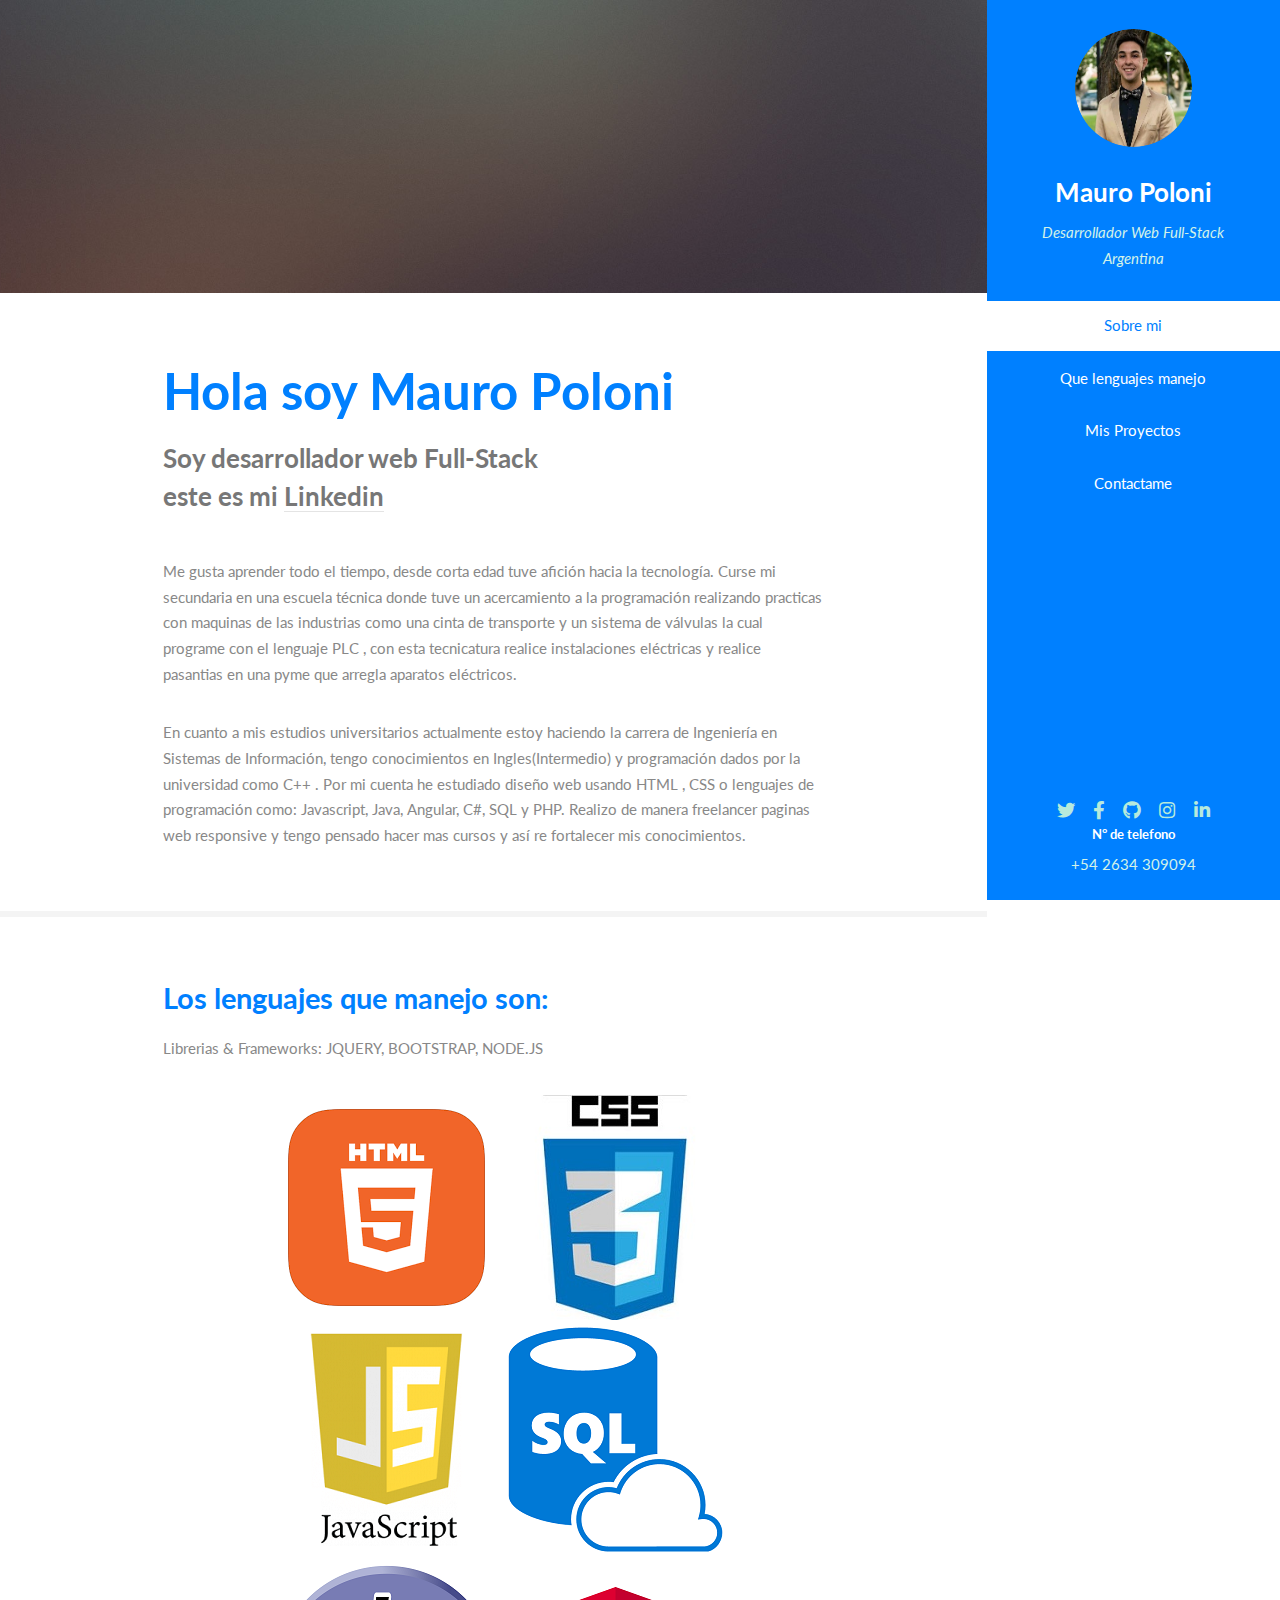
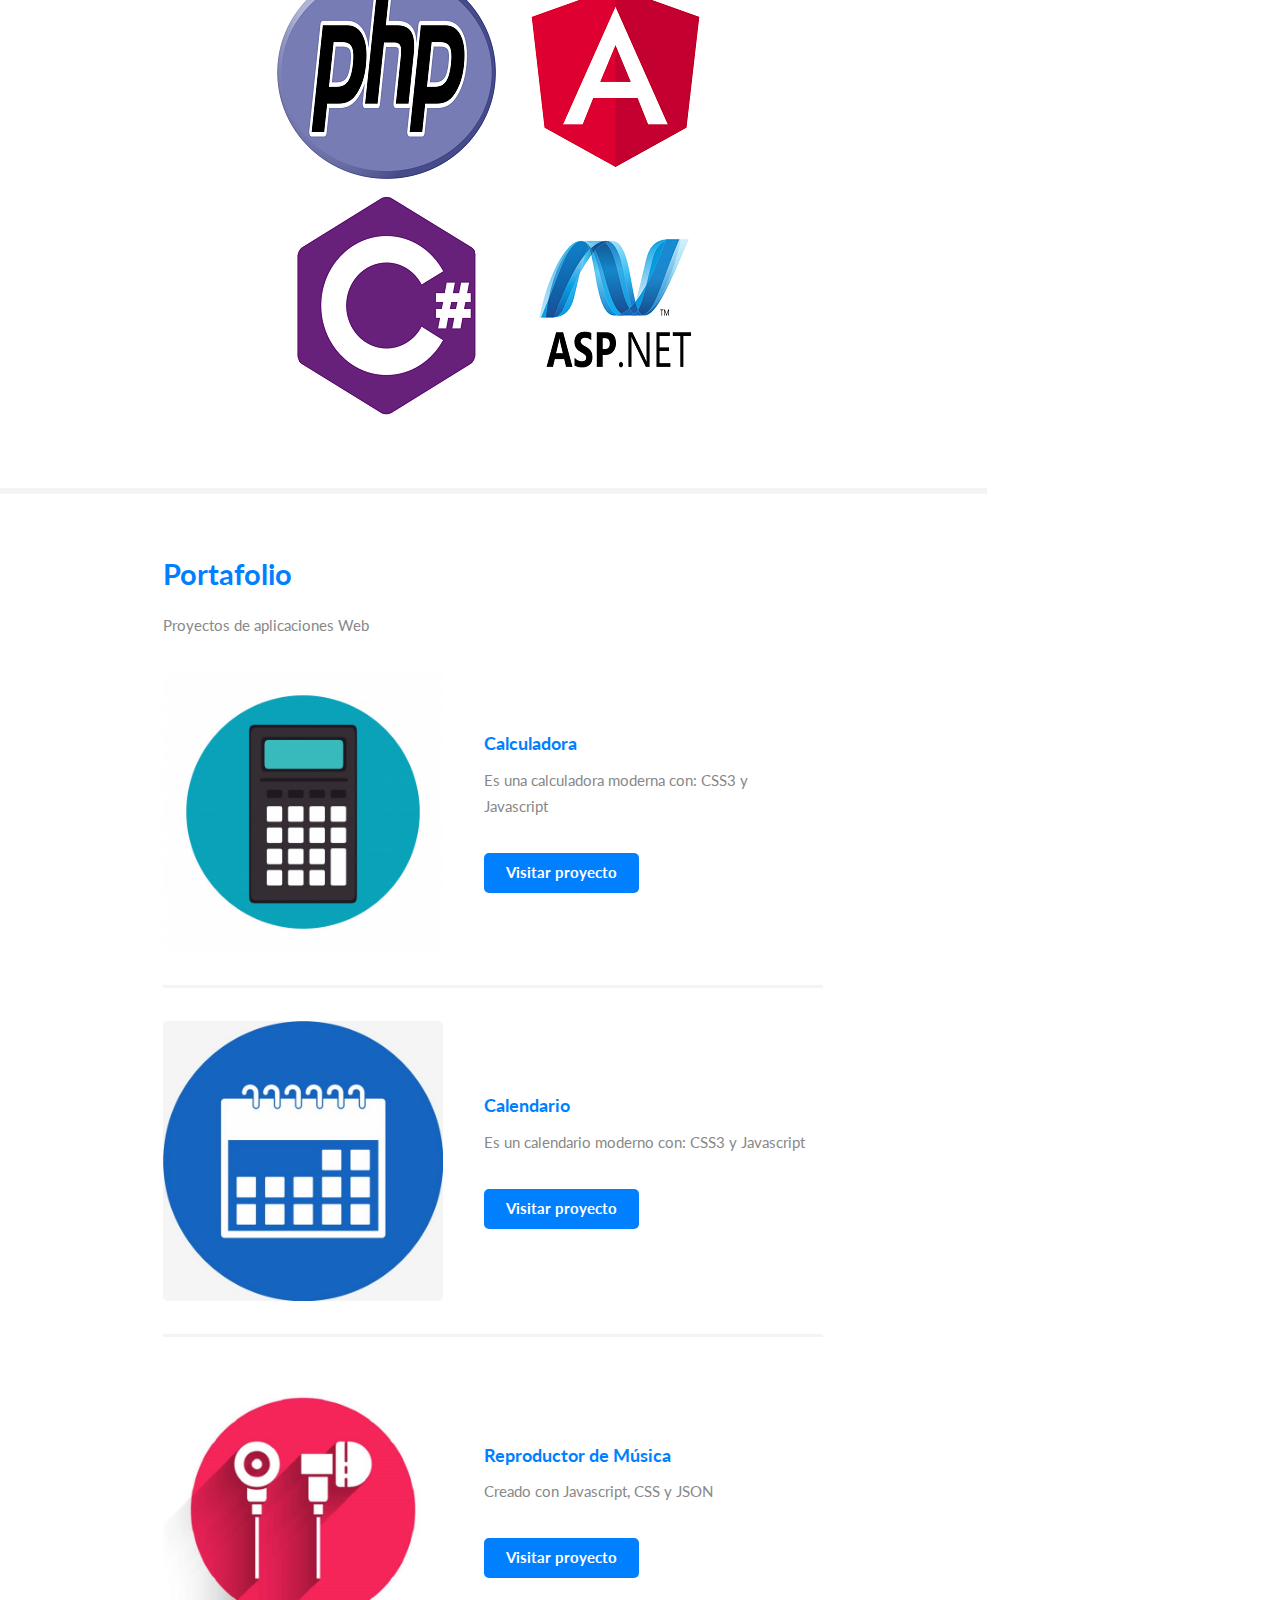
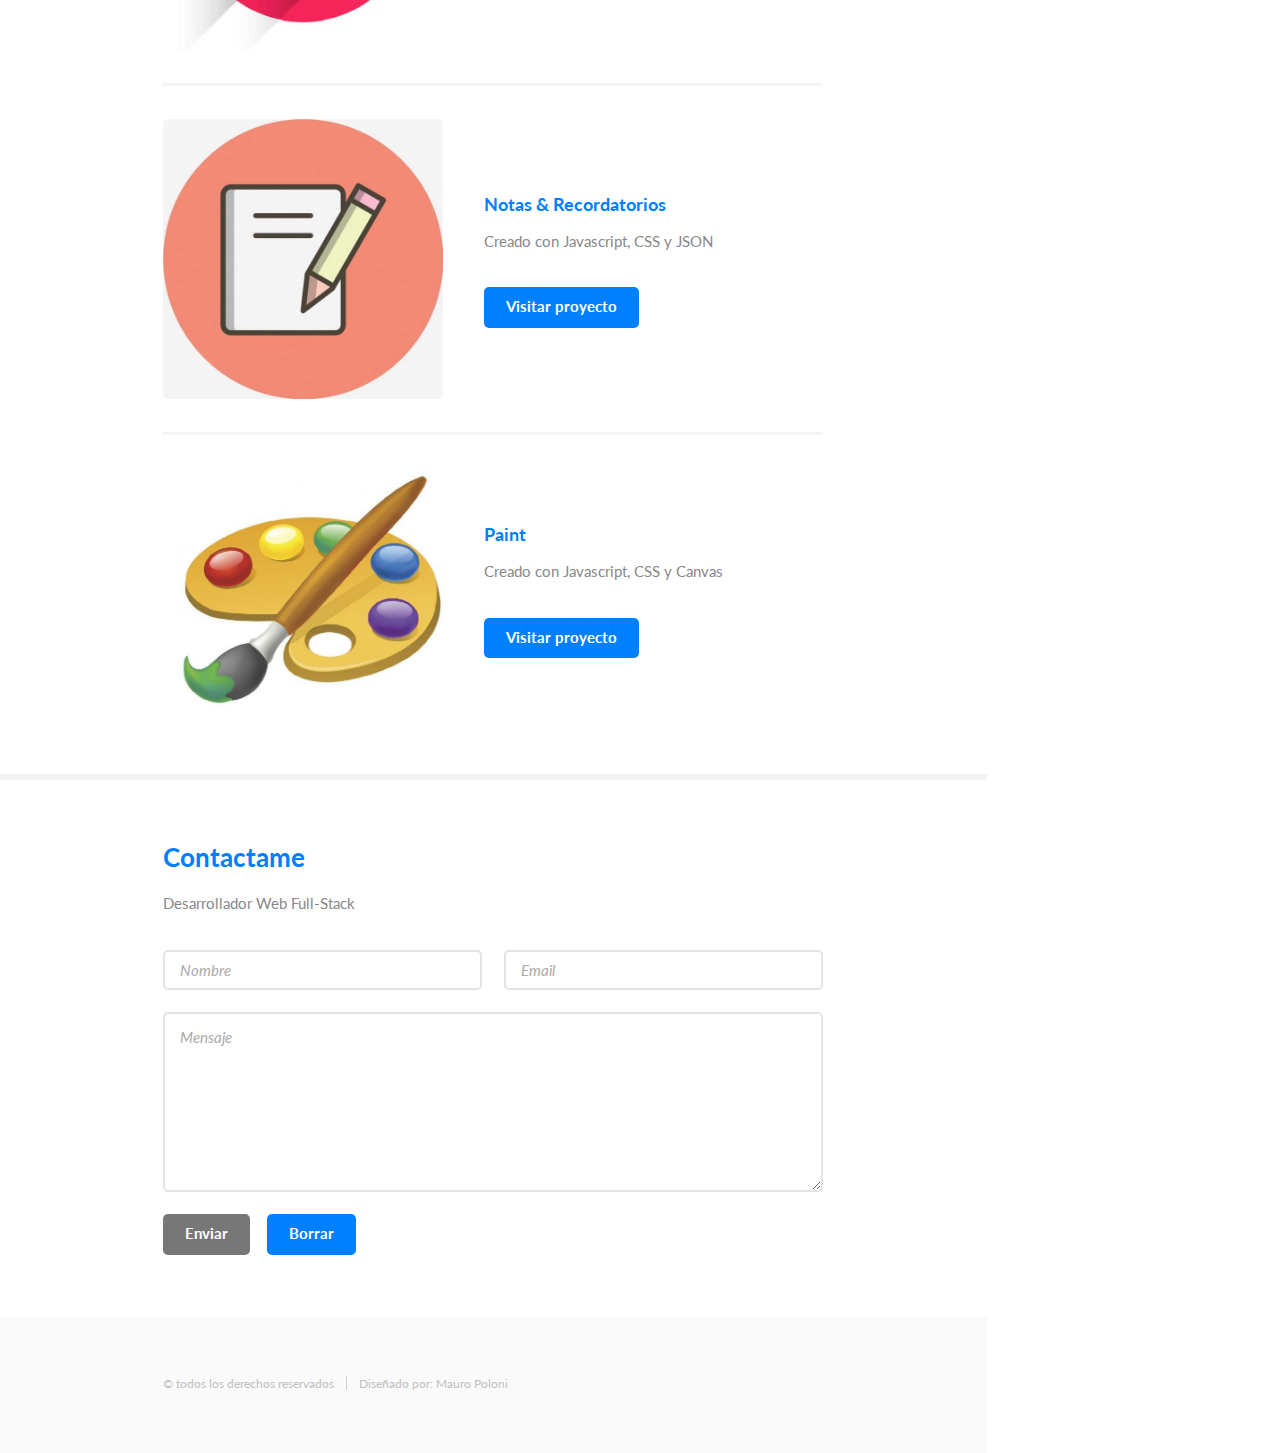
<file: index.html>
<!DOCTYPE HTML>
<html>
	<head>
		<title>Portafolio Mauro Poloni</title>
		<meta charset="utf-8" />
		<meta name="viewport" content="width=device-width, initial-scale=1, user-scalable=no" />
		<link rel="stylesheet" href="assets/css/main.css" />
		<meta name="keywords" content="portafolio,programador,front end,desarrollador,html,css,javascript,java,.net,sql,php,angular,mendoza,argentina,mauro,poloni">
		<meta name="descriptions" content="portafolio,programador,front end,desarrollador,html,css,javascript,java,.net,sql,php,angular,mendoza,argentina,mauro,poloni">
		<meta name="author" content="Mauro Poloni">
		<meta name="copyright" content="Mauro Poloni">
		<link rel="icon" href="icono.ico">
		<meta name="google-site-verification" content="X2QaFIWPfKRGJdzq3gbZWOC_fsqW0ilrU43-3CcHSN0"/>
	</head>
	<body class="is-preload">

		<!-- Header -->
			<section id="header">
				<header>
					<span class="image avatar"><img src="images/a4.jpg" alt="Mauro Poloni" /></span>
					<h1 id="logo"><a href="#">Mauro Poloni</a></h1>
					<p>Desarrollador Web Full-Stack<br />
					Argentina</p>
				</header>
				<nav id="nav">
					<ul>
						<li style="text-align: center;"><a href="#one">Sobre mi</a></li>
						<li style="text-align: center;"><a href="#two">Que lenguajes manejo</a></li>
						<li style="text-align: center;"><a href="#three">Mis Proyectos</a></li>
						<li style="text-align: center;"><a href="#four">Contactame</a></li>
					</ul>
				</nav>
				<footer>
					<ul class="icons">
						<li><a href="https://twitter.com/MauroJPoloni" target="_BLANK" class="icon brands fa-twitter" ></a></li>
						<li><a href="https://www.facebook.com/Mauro.Poloni16/" target="_BLANK" class="icon brands fa-facebook-f"></a></li>
						<li><a href="https://github.com/Mauro-Poloni" target="_BLANK" class="icon brands fa-github"></a></li>
						<li><a href="https://www.instagram.com/maurop.ok/" target="_BLANK" class="icon brands fa-instagram"></a></li>
						<li><a href="https://www.linkedin.com/in/mauro-poloni-0120b321b/" target="_BLANK" class="icon brands fa-linkedin-in"></a></li>
					</ul>
					<h5>N° de telefono</h5>
					<span>+54 2634 309094</span>
				</footer>
			</section>

		<!-- Wrapper -->
			<div id="wrapper">

				<!-- Main -->
					<div id="main">

						<!-- One -->
							<section id="one">
								<div class="image main" data-position="center">
									<img src="images/banner.jpg" alt="" />
								</div>
								<div class="container">
									<header class="major">
										<h2>Hola soy Mauro Poloni</h2>
										<p>Soy desarrollador web Full-Stack<br />
										este es mi <a href="https://www.linkedin.com/in/mauro-poloni-0120b321b/" target="_BLANK">Linkedin </a></p>
									</header>
									<p>Me gusta aprender todo el tiempo, desde corta edad tuve afición hacia la tecnología. Curse mi secundaria en una escuela técnica donde tuve un acercamiento a la programación realizando practicas con maquinas de las industrias como una cinta de transporte y un sistema de válvulas la cual programe con el lenguaje PLC , con esta tecnicatura realice instalaciones eléctricas y realice pasantias en una pyme que arregla aparatos eléctricos.</p>

									<p>En cuanto a mis estudios universitarios actualmente estoy haciendo la carrera de Ingeniería en Sistemas de Información, tengo conocimientos en Ingles(Intermedio) y programación dados por la universidad como C++ . Por mi cuenta he estudiado diseño web usando HTML , CSS o lenguajes de programación como: Javascript, Java, Angular, C#, SQL y PHP. Realizo de manera freelancer paginas web responsive y tengo pensado hacer mas cursos y así re fortalecer mis conocimientos.</p>
										
								</div>
							</section>

						<!-- Two -->
							<section id="two">
								<div class="container">
									<h2>Los lenguajes que manejo son:</h2>
									<p>Librerias & Frameworks: JQUERY, BOOTSTRAP, NODE.JS</p>
									<center><ul>
										<img src="images/1-HTML.png" alt="HTML5">
										<img src="images/2-CSS.jpg" alt="CSS3">
										<img src="images/3-JAVASCRIPT.png" alt="JAVASCRIPT">
										<img src="images/4-SQL.png" alt="SQL">
										<img src="images/5-PHP.png" alt="PHP">
										<img src="images/6-ANGULAR.png" alt="ANGULAR">
										<img src="images/7-CSHARP.png" alt="C#">
										<img src="images/9-ASP.png" alt="ASP">
									</ul></center>
								</div>
							</section>

						<!-- Three -->
							<section id="three">
								<div class="container">
									<h2>Portafolio</h2>
									<p>Proyectos de aplicaciones Web</p>
									<div class="features">
										<article>
											<a class="image"><img src="images/a1.jpg" alt="Calculadora" /></a>
											<div class="inner">
												<h4>Calculadora</h4>
													<p>Es una calculadora moderna con: CSS3 y Javascript</p>
												<ul class="actions">
													<li><a href="https://portafolio-mauro-poloni-calculadora.netlify.app" class="button" target="_BLANK">Visitar proyecto</a></li>
												</ul>
											</div>
										</article>
										<article>
											<a class="image"><img src="images/a2.jpg" alt="Calendario" /></a>
											<div class="inner">
												<h4>Calendario</h4>
													<p>Es un calendario moderno con: CSS3 y Javascript</p>
												<ul class="actions">
													<li><a href="https://portafolio-mauro-poloni-calendario.netlify.app/" class="button" target="_BLANK">Visitar proyecto</a></li>
												</ul>
											</div>
										</article>
										<article>
											<a class="image"><img src="images/a5.jpg" alt="Música" /></a>
											<div class="inner">
												<h4>Reproductor de Música</h4>
													<p>Creado con Javascript, CSS y JSON</p>
												<ul class="actions">
													<li><a href="https://portafolio-mauro-poloni-reproductor-musica.netlify.app/" class="button" target="_BLANK">Visitar proyecto</a></li>
												</ul>
											</div>
										</article>
										<article>
											<a class="image"><img src="images/a6.jpg" alt="Notas" /></a>
											<div class="inner">
												<h4>Notas & Recordatorios</h4>
													<p>Creado con Javascript, CSS y JSON</p>
												<ul class="actions">
													<li><a href="https://portafolio-mauro-poloni-notas-recordatorios.netlify.app/" class="button" target="_BLANK">Visitar proyecto</a></li>
												</ul>
											</div>
										</article>
										<article>
											<a class="image"><img src="images/a3.jpg" alt="Paint" /></a>
											<div class="inner">
												<h4>Paint</h4>
													<p>Creado con Javascript, CSS y Canvas</p>
												<ul class="actions">
													<li><a href="https://portafolio-mauro-poloni-paint.netlify.app" class="button" target="_BLANK">Visitar proyecto</a></li>
												</ul>
											</div>
										</article>
									</div>
								</div>
							</section>

						<!-- Four -->
							<section id="four">
								<div class="container">
									<h3>Contactame</h3>
									<p>Desarrollador Web Full-Stack</p>
									<form name="contact" method="POST" data-netlify="true">
										<div class="row gtr-uniform">
											<div class="col-6 col-12-xsmall"><input type="text" name="name" id="name" placeholder="Nombre" /></div>
											<div class="col-6 col-12-xsmall"><input type="email" name="email" id="email" placeholder="Email" /></div>
											<div class="col-12"><textarea name="message" id="message" placeholder="Mensaje" rows="6"></textarea></div>
											<div class="col-12">
												<ul class="actions">
													<li><input type="submit" class="primary" value="Enviar" /></li>
													<li><input type="reset" value="Borrar" /></li>
												</ul>
											</div>
										</div>
									</form>
								</div>
							</section>
					</div>

					<!-- Footer -->
					<section id="footer">
						<div class="container">
							<ul class="copyright">
								<li>&copy; todos los derechos reservados</li><li>Diseñado por: Mauro Poloni</li>
							</ul>
						</div>
					</section>

			</div>

		<!-- Scripts -->
			<script src="assets/js/jquery.min.js"></script>
			<script src="assets/js/jquery.scrollex.min.js"></script>
			<script src="assets/js/jquery.scrolly.min.js"></script>
			<script src="assets/js/browser.min.js"></script>
			<script src="assets/js/breakpoints.min.js"></script>
			<script src="assets/js/util.js"></script>
			<script src="assets/js/main.js"></script>

	</body>
</html>
</file>
<file: assets/css/main.css>
@import url("fontawesome-all.min.css");
@import url("https://fonts.googleapis.com/css?family=Lato:400,400italic,700,700italic|Source+Code+Pro:400");

html, body, div, span, applet, object,
iframe, h1, h2, h3, h4, h5, h6, p, blockquote,
pre, a, abbr, acronym, address, big, cite,
code, del, dfn, em, img, ins, kbd, q, s, samp,
small, strike, strong, sub, sup, tt, var, b,
u, i, center, dl, dt, dd, ol, ul, li, fieldset,
form, label, legend, table, caption, tbody,
tfoot, thead, tr, th, td, article, aside,
canvas, details, embed, figure, figcaption,
footer, header, hgroup, menu, nav, output, ruby,
section, summary, time, mark, audio, video {
	margin: 0;
	padding: 0;
	border: 0;
	font-size: 100%;
	font: inherit;
	vertical-align: baseline;}

article, aside, details, figcaption, figure,
footer, header, hgroup, menu, nav, section {
	display: block;}

body {
	line-height: 1;
}

ol, ul {
	list-style: none;
}

blockquote, q {
	quotes: none;
}

	blockquote:before, blockquote:after, q:before, q:after {
		content: '';
		content: none;
	}

table {
	border-collapse: collapse;
	border-spacing: 0;
}

body {
	-webkit-text-size-adjust: none;
}

mark {
	background-color: transparent;
	color: inherit;
}

input::-moz-focus-inner {
	border: 0;
	padding: 0;
}

input, select, textarea {
	-moz-appearance: none;
	-webkit-appearance: none;
	-ms-appearance: none;
	appearance: none;
}

/* Basic */

	html {
		box-sizing: border-box;
	}

	*, *:before, *:after {
		box-sizing: inherit;
	}

	body {
		background: #fff;
	}

		body.is-preload *, body.is-preload *:before, body.is-preload *:after {
			-moz-animation: none !important;
			-webkit-animation: none !important;
			-ms-animation: none !important;
			animation: none !important;
			-moz-transition: none !important;
			-webkit-transition: none !important;
			-ms-transition: none !important;
			transition: none !important;
		}

	body, input, select, textarea {
		color: #888;
		font-family: "Lato", sans-serif;
		font-size: 16pt;
		font-weight: 400;
		line-height: 1.75em;
	}

	a {
		-moz-transition: color 0.2s ease-in-out, border-color 0.2s ease-in-out;
		-webkit-transition: color 0.2s ease-in-out, border-color 0.2s ease-in-out;
		-ms-transition: color 0.2s ease-in-out, border-color 0.2s ease-in-out;
		transition: color 0.2s ease-in-out, border-color 0.2s ease-in-out;
		border-bottom: solid 1px #e4e4e4;
		color: inherit;
		text-decoration: none;
	}

		a:hover {
			border-bottom-color: transparent;
			color: rgb(0, 128, 255) !important;
		}

	strong, b {
		color: #777;
		font-weight: 700;
	}

	em, i {
		font-style: italic;
	}

	p {
		margin: 0 0 2.25em 0;
	}

	h1, h2, h3, h4, h5, h6 {
		color: rgb(0, 128, 255);
		font-weight: 700;
		line-height: 1em;
		margin: 0 0 0.5625em 0;
	}

		h1 a, h2 a, h3 a, h4 a, h5 a, h6 a {
			border: 0;
			color: inherit;
			text-decoration: none;
		}

	h2 {
		font-size: 2em;
		line-height: 1.5em;
	}

	h3 {
		font-size: 1.75em;
		line-height: 1.5em;
	}

	h4 {
		font-size: 1.25em;
		line-height: 1.5em;
	}

	h5 {
		font-size: 0.9em;
		line-height: 1.5em;
	}

	h6 {
		font-size: 0.7em;
		line-height: 1.5em;
	}

	sub {
		font-size: 0.8em;
		position: relative;
		top: 0.5em;
	}

	sup {
		font-size: 0.8em;
		position: relative;
		top: -0.5em;
	}

	hr {
		border: 0;
		border-bottom: solid 2px #f4f4f4;
		margin: 2.25em 0;
	}

		hr.major {
			margin: 3.375em 0;
		}

	blockquote {
		border-left: solid 8px #e4e4e4;
		font-style: italic;
		margin: 0 0 2.25em 0;
		padding: 0.5em 0 0.5em 2em;
	}

	code {
		background: #555;
		border-radius: 5px;
		color: #fff;
		font-family: "Source Code Pro", monospace;
		font-size: 0.9em;
		margin: 0 0.25em;
		padding: 0.25em 0.65em;
	}

	pre {
		font-family: "Source Code Pro", monospace;
		font-size: 0.9em;
		margin: 0 0 2.25em 0;
	}

		pre code {
			-webkit-overflow-scrolling: touch;
			display: block;
			line-height: 1.5em;
			overflow-x: auto;
			padding: 1em 1.5em;
		}

	.align-left {
		text-align: left;
	}

	.align-center {
		text-align: center;
	}

	.align-right {
		text-align: right;
	}

/* Row */

	.row {
		display: flex;
		flex-wrap: wrap;
		box-sizing: border-box;
		align-items: stretch;
	}

		.row > * {
			box-sizing: border-box;
		}

		.row.gtr-uniform > * > :last-child {
			margin-bottom: 0;
		}

		.row.aln-left {
			justify-content: flex-start;
		}

		.row.aln-center {
			justify-content: center;
		}

		.row.aln-right {
			justify-content: flex-end;
		}

		.row.aln-top {
			align-items: flex-start;
		}

		.row.aln-middle {
			align-items: center;
		}

		.row.aln-bottom {
			align-items: flex-end;
		}

		.row > .imp {
			order: -1;
		}

		.row > .col-1 {
			width: 8.33333%;
		}

		.row > .off-1 {
			margin-left: 8.33333%;
		}

		.row > .col-2 {
			width: 16.66667%;
		}

		.row > .off-2 {
			margin-left: 16.66667%;
		}

		.row > .col-3 {
			width: 25%;
		}

		.row > .off-3 {
			margin-left: 25%;
		}

		.row > .col-4 {
			width: 33.33333%;
		}

		.row > .off-4 {
			margin-left: 33.33333%;
		}

		.row > .col-5 {
			width: 41.66667%;
		}

		.row > .off-5 {
			margin-left: 41.66667%;
		}

		.row > .col-6 {
			width: 50%;
		}

		.row > .off-6 {
			margin-left: 50%;
		}

		.row > .col-7 {
			width: 58.33333%;
		}

		.row > .off-7 {
			margin-left: 58.33333%;
		}

		.row > .col-8 {
			width: 66.66667%;
		}

		.row > .off-8 {
			margin-left: 66.66667%;
		}

		.row > .col-9 {
			width: 75%;
		}

		.row > .off-9 {
			margin-left: 75%;
		}

		.row > .col-10 {
			width: 83.33333%;
		}

		.row > .off-10 {
			margin-left: 83.33333%;
		}

		.row > .col-11 {
			width: 91.66667%;
		}

		.row > .off-11 {
			margin-left: 91.66667%;
		}

		.row > .col-12 {
			width: 100%;
		}

		.row > .off-12 {
			margin-left: 100%;
		}

		.row.gtr-0 {
			margin-top: 0;
			margin-left: 0em;
		}

			.row.gtr-0 > * {
				padding: 0 0 0 0em;
			}

			.row.gtr-0.gtr-uniform {
				margin-top: 0em;
			}

				.row.gtr-0.gtr-uniform > * {
					padding-top: 0em;
				}

		.row.gtr-25 {
			margin-top: 0;
			margin-left: -0.5em;
		}

			.row.gtr-25 > * {
				padding: 0 0 0 0.5em;
			}

			.row.gtr-25.gtr-uniform {
				margin-top: -0.5em;
			}

				.row.gtr-25.gtr-uniform > * {
					padding-top: 0.5em;
				}

		.row.gtr-50 {
			margin-top: 0;
			margin-left: -1em;
		}

			.row.gtr-50 > * {
				padding: 0 0 0 1em;
			}

			.row.gtr-50.gtr-uniform {
				margin-top: -1em;
			}

				.row.gtr-50.gtr-uniform > * {
					padding-top: 1em;
				}

		.row {
			margin-top: 0;
			margin-left: -2em;
		}

			.row > * {
				padding: 0 0 0 2em;
			}

			.row.gtr-uniform {
				margin-top: -2em;
			}

				.row.gtr-uniform > * {
					padding-top: 2em;
				}

		.row.gtr-150 {
			margin-top: 0;
			margin-left: -3em;
		}

			.row.gtr-150 > * {
				padding: 0 0 0 3em;
			}

			.row.gtr-150.gtr-uniform {
				margin-top: -3em;
			}

				.row.gtr-150.gtr-uniform > * {
					padding-top: 3em;
				}

		.row.gtr-200 {
			margin-top: 0;
			margin-left: -4em;
		}

			.row.gtr-200 > * {
				padding: 0 0 0 4em;
			}

			.row.gtr-200.gtr-uniform {
				margin-top: -4em;
			}

				.row.gtr-200.gtr-uniform > * {
					padding-top: 4em;
				}

		@media screen and (max-width: 1680px) {

			.row {
				display: flex;
				flex-wrap: wrap;
				box-sizing: border-box;
				align-items: stretch;
			}

				.row > * {
					box-sizing: border-box;
				}

				.row.gtr-uniform > * > :last-child {
					margin-bottom: 0;
				}

				.row.aln-left {
					justify-content: flex-start;
				}

				.row.aln-center {
					justify-content: center;
				}

				.row.aln-right {
					justify-content: flex-end;
				}

				.row.aln-top {
					align-items: flex-start;
				}

				.row.aln-middle {
					align-items: center;
				}

				.row.aln-bottom {
					align-items: flex-end;
				}

				.row > .imp-xlarge {
					order: -1;
				}

				.row > .col-1-xlarge {
					width: 8.33333%;
				}

				.row > .off-1-xlarge {
					margin-left: 8.33333%;
				}

				.row > .col-2-xlarge {
					width: 16.66667%;
				}

				.row > .off-2-xlarge {
					margin-left: 16.66667%;
				}

				.row > .col-3-xlarge {
					width: 25%;
				}

				.row > .off-3-xlarge {
					margin-left: 25%;
				}

				.row > .col-4-xlarge {
					width: 33.33333%;
				}

				.row > .off-4-xlarge {
					margin-left: 33.33333%;
				}

				.row > .col-5-xlarge {
					width: 41.66667%;
				}

				.row > .off-5-xlarge {
					margin-left: 41.66667%;
				}

				.row > .col-6-xlarge {
					width: 50%;
				}

				.row > .off-6-xlarge {
					margin-left: 50%;
				}

				.row > .col-7-xlarge {
					width: 58.33333%;
				}

				.row > .off-7-xlarge {
					margin-left: 58.33333%;
				}

				.row > .col-8-xlarge {
					width: 66.66667%;
				}

				.row > .off-8-xlarge {
					margin-left: 66.66667%;
				}

				.row > .col-9-xlarge {
					width: 75%;
				}

				.row > .off-9-xlarge {
					margin-left: 75%;
				}

				.row > .col-10-xlarge {
					width: 83.33333%;
				}

				.row > .off-10-xlarge {
					margin-left: 83.33333%;
				}

				.row > .col-11-xlarge {
					width: 91.66667%;
				}

				.row > .off-11-xlarge {
					margin-left: 91.66667%;
				}

				.row > .col-12-xlarge {
					width: 100%;
				}

				.row > .off-12-xlarge {
					margin-left: 100%;
				}

				.row.gtr-0 {
					margin-top: 0;
					margin-left: 0em;
				}

					.row.gtr-0 > * {
						padding: 0 0 0 0em;
					}

					.row.gtr-0.gtr-uniform {
						margin-top: 0em;
					}

						.row.gtr-0.gtr-uniform > * {
							padding-top: 0em;
						}

				.row.gtr-25 {
					margin-top: 0;
					margin-left: -0.5em;
				}

					.row.gtr-25 > * {
						padding: 0 0 0 0.5em;
					}

					.row.gtr-25.gtr-uniform {
						margin-top: -0.5em;
					}

						.row.gtr-25.gtr-uniform > * {
							padding-top: 0.5em;
						}

				.row.gtr-50 {
					margin-top: 0;
					margin-left: -1em;
				}

					.row.gtr-50 > * {
						padding: 0 0 0 1em;
					}

					.row.gtr-50.gtr-uniform {
						margin-top: -1em;
					}

						.row.gtr-50.gtr-uniform > * {
							padding-top: 1em;
						}

				.row {
					margin-top: 0;
					margin-left: -2em;
				}

					.row > * {
						padding: 0 0 0 2em;
					}

					.row.gtr-uniform {
						margin-top: -2em;
					}

						.row.gtr-uniform > * {
							padding-top: 2em;
						}

				.row.gtr-150 {
					margin-top: 0;
					margin-left: -3em;
				}

					.row.gtr-150 > * {
						padding: 0 0 0 3em;
					}

					.row.gtr-150.gtr-uniform {
						margin-top: -3em;
					}

						.row.gtr-150.gtr-uniform > * {
							padding-top: 3em;
						}

				.row.gtr-200 {
					margin-top: 0;
					margin-left: -4em;
				}

					.row.gtr-200 > * {
						padding: 0 0 0 4em;
					}

					.row.gtr-200.gtr-uniform {
						margin-top: -4em;
					}

						.row.gtr-200.gtr-uniform > * {
							padding-top: 4em;
						}

		}

		@media screen and (max-width: 1280px) {

			.row {
				display: flex;
				flex-wrap: wrap;
				box-sizing: border-box;
				align-items: stretch;
			}

				.row > * {
					box-sizing: border-box;
				}

				.row.gtr-uniform > * > :last-child {
					margin-bottom: 0;
				}

				.row.aln-left {
					justify-content: flex-start;
				}

				.row.aln-center {
					justify-content: center;
				}

				.row.aln-right {
					justify-content: flex-end;
				}

				.row.aln-top {
					align-items: flex-start;
				}

				.row.aln-middle {
					align-items: center;
				}

				.row.aln-bottom {
					align-items: flex-end;
				}

				.row > .imp-large {
					order: -1;
				}

				.row > .col-1-large {
					width: 8.33333%;
				}

				.row > .off-1-large {
					margin-left: 8.33333%;
				}

				.row > .col-2-large {
					width: 16.66667%;
				}

				.row > .off-2-large {
					margin-left: 16.66667%;
				}

				.row > .col-3-large {
					width: 25%;
				}

				.row > .off-3-large {
					margin-left: 25%;
				}

				.row > .col-4-large {
					width: 33.33333%;
				}

				.row > .off-4-large {
					margin-left: 33.33333%;
				}

				.row > .col-5-large {
					width: 41.66667%;
				}

				.row > .off-5-large {
					margin-left: 41.66667%;
				}

				.row > .col-6-large {
					width: 50%;
				}

				.row > .off-6-large {
					margin-left: 50%;
				}

				.row > .col-7-large {
					width: 58.33333%;
				}

				.row > .off-7-large {
					margin-left: 58.33333%;
				}

				.row > .col-8-large {
					width: 66.66667%;
				}

				.row > .off-8-large {
					margin-left: 66.66667%;
				}

				.row > .col-9-large {
					width: 75%;
				}

				.row > .off-9-large {
					margin-left: 75%;
				}

				.row > .col-10-large {
					width: 83.33333%;
				}

				.row > .off-10-large {
					margin-left: 83.33333%;
				}

				.row > .col-11-large {
					width: 91.66667%;
				}

				.row > .off-11-large {
					margin-left: 91.66667%;
				}

				.row > .col-12-large {
					width: 100%;
				}

				.row > .off-12-large {
					margin-left: 100%;
				}

				.row.gtr-0 {
					margin-top: 0;
					margin-left: 0em;
				}

					.row.gtr-0 > * {
						padding: 0 0 0 0em;
					}

					.row.gtr-0.gtr-uniform {
						margin-top: 0em;
					}

						.row.gtr-0.gtr-uniform > * {
							padding-top: 0em;
						}

				.row.gtr-25 {
					margin-top: 0;
					margin-left: -0.375em;
				}

					.row.gtr-25 > * {
						padding: 0 0 0 0.375em;
					}

					.row.gtr-25.gtr-uniform {
						margin-top: -0.375em;
					}

						.row.gtr-25.gtr-uniform > * {
							padding-top: 0.375em;
						}

				.row.gtr-50 {
					margin-top: 0;
					margin-left: -0.75em;
				}

					.row.gtr-50 > * {
						padding: 0 0 0 0.75em;
					}

					.row.gtr-50.gtr-uniform {
						margin-top: -0.75em;
					}

						.row.gtr-50.gtr-uniform > * {
							padding-top: 0.75em;
						}

				.row {
					margin-top: 0;
					margin-left: -1.5em;
				}

					.row > * {
						padding: 0 0 0 1.5em;
					}

					.row.gtr-uniform {
						margin-top: -1.5em;
					}

						.row.gtr-uniform > * {
							padding-top: 1.5em;
						}

				.row.gtr-150 {
					margin-top: 0;
					margin-left: -2.25em;
				}

					.row.gtr-150 > * {
						padding: 0 0 0 2.25em;
					}

					.row.gtr-150.gtr-uniform {
						margin-top: -2.25em;
					}

						.row.gtr-150.gtr-uniform > * {
							padding-top: 2.25em;
						}

				.row.gtr-200 {
					margin-top: 0;
					margin-left: -3em;
				}

					.row.gtr-200 > * {
						padding: 0 0 0 3em;
					}

					.row.gtr-200.gtr-uniform {
						margin-top: -3em;
					}

						.row.gtr-200.gtr-uniform > * {
							padding-top: 3em;
						}

		}

		@media screen and (max-width: 1024px) {

			.row {
				display: flex;
				flex-wrap: wrap;
				box-sizing: border-box;
				align-items: stretch;
			}

				.row > * {
					box-sizing: border-box;
				}

				.row.gtr-uniform > * > :last-child {
					margin-bottom: 0;
				}

				.row.aln-left {
					justify-content: flex-start;
				}

				.row.aln-center {
					justify-content: center;
				}

				.row.aln-right {
					justify-content: flex-end;
				}

				.row.aln-top {
					align-items: flex-start;
				}

				.row.aln-middle {
					align-items: center;
				}

				.row.aln-bottom {
					align-items: flex-end;
				}

				.row > .imp-medium {
					order: -1;
				}

				.row > .col-1-medium {
					width: 8.33333%;
				}

				.row > .off-1-medium {
					margin-left: 8.33333%;
				}

				.row > .col-2-medium {
					width: 16.66667%;
				}

				.row > .off-2-medium {
					margin-left: 16.66667%;
				}

				.row > .col-3-medium {
					width: 25%;
				}

				.row > .off-3-medium {
					margin-left: 25%;
				}

				.row > .col-4-medium {
					width: 33.33333%;
				}

				.row > .off-4-medium {
					margin-left: 33.33333%;
				}

				.row > .col-5-medium {
					width: 41.66667%;
				}

				.row > .off-5-medium {
					margin-left: 41.66667%;
				}

				.row > .col-6-medium {
					width: 50%;
				}

				.row > .off-6-medium {
					margin-left: 50%;
				}

				.row > .col-7-medium {
					width: 58.33333%;
				}

				.row > .off-7-medium {
					margin-left: 58.33333%;
				}

				.row > .col-8-medium {
					width: 66.66667%;
				}

				.row > .off-8-medium {
					margin-left: 66.66667%;
				}

				.row > .col-9-medium {
					width: 75%;
				}

				.row > .off-9-medium {
					margin-left: 75%;
				}

				.row > .col-10-medium {
					width: 83.33333%;
				}

				.row > .off-10-medium {
					margin-left: 83.33333%;
				}

				.row > .col-11-medium {
					width: 91.66667%;
				}

				.row > .off-11-medium {
					margin-left: 91.66667%;
				}

				.row > .col-12-medium {
					width: 100%;
				}

				.row > .off-12-medium {
					margin-left: 100%;
				}

				.row.gtr-0 {
					margin-top: 0;
					margin-left: 0em;
				}

					.row.gtr-0 > * {
						padding: 0 0 0 0em;
					}

					.row.gtr-0.gtr-uniform {
						margin-top: 0em;
					}

						.row.gtr-0.gtr-uniform > * {
							padding-top: 0em;
						}

				.row.gtr-25 {
					margin-top: 0;
					margin-left: -0.375em;
				}

					.row.gtr-25 > * {
						padding: 0 0 0 0.375em;
					}

					.row.gtr-25.gtr-uniform {
						margin-top: -0.375em;
					}

						.row.gtr-25.gtr-uniform > * {
							padding-top: 0.375em;
						}

				.row.gtr-50 {
					margin-top: 0;
					margin-left: -0.75em;
				}

					.row.gtr-50 > * {
						padding: 0 0 0 0.75em;
					}

					.row.gtr-50.gtr-uniform {
						margin-top: -0.75em;
					}

						.row.gtr-50.gtr-uniform > * {
							padding-top: 0.75em;
						}

				.row {
					margin-top: 0;
					margin-left: -1.5em;
				}

					.row > * {
						padding: 0 0 0 1.5em;
					}

					.row.gtr-uniform {
						margin-top: -1.5em;
					}

						.row.gtr-uniform > * {
							padding-top: 1.5em;
						}

				.row.gtr-150 {
					margin-top: 0;
					margin-left: -2.25em;
				}

					.row.gtr-150 > * {
						padding: 0 0 0 2.25em;
					}

					.row.gtr-150.gtr-uniform {
						margin-top: -2.25em;
					}

						.row.gtr-150.gtr-uniform > * {
							padding-top: 2.25em;
						}

				.row.gtr-200 {
					margin-top: 0;
					margin-left: -3em;
				}

					.row.gtr-200 > * {
						padding: 0 0 0 3em;
					}

					.row.gtr-200.gtr-uniform {
						margin-top: -3em;
					}

						.row.gtr-200.gtr-uniform > * {
							padding-top: 3em;
						}

		}

		@media screen and (max-width: 736px) {

			.row {
				display: flex;
				flex-wrap: wrap;
				box-sizing: border-box;
				align-items: stretch;
			}

				.row > * {
					box-sizing: border-box;
				}

				.row.gtr-uniform > * > :last-child {
					margin-bottom: 0;
				}

				.row.aln-left {
					justify-content: flex-start;
				}

				.row.aln-center {
					justify-content: center;
				}

				.row.aln-right {
					justify-content: flex-end;
				}

				.row.aln-top {
					align-items: flex-start;
				}

				.row.aln-middle {
					align-items: center;
				}

				.row.aln-bottom {
					align-items: flex-end;
				}

				.row > .imp-small {
					order: -1;
				}

				.row > .col-1-small {
					width: 8.33333%;
				}

				.row > .off-1-small {
					margin-left: 8.33333%;
				}

				.row > .col-2-small {
					width: 16.66667%;
				}

				.row > .off-2-small {
					margin-left: 16.66667%;
				}

				.row > .col-3-small {
					width: 25%;
				}

				.row > .off-3-small {
					margin-left: 25%;
				}

				.row > .col-4-small {
					width: 33.33333%;
				}

				.row > .off-4-small {
					margin-left: 33.33333%;
				}

				.row > .col-5-small {
					width: 41.66667%;
				}

				.row > .off-5-small {
					margin-left: 41.66667%;
				}

				.row > .col-6-small {
					width: 50%;
				}

				.row > .off-6-small {
					margin-left: 50%;
				}

				.row > .col-7-small {
					width: 58.33333%;
				}

				.row > .off-7-small {
					margin-left: 58.33333%;
				}

				.row > .col-8-small {
					width: 66.66667%;
				}

				.row > .off-8-small {
					margin-left: 66.66667%;
				}

				.row > .col-9-small {
					width: 75%;
				}

				.row > .off-9-small {
					margin-left: 75%;
				}

				.row > .col-10-small {
					width: 83.33333%;
				}

				.row > .off-10-small {
					margin-left: 83.33333%;
				}

				.row > .col-11-small {
					width: 91.66667%;
				}

				.row > .off-11-small {
					margin-left: 91.66667%;
				}

				.row > .col-12-small {
					width: 100%;
				}

				.row > .off-12-small {
					margin-left: 100%;
				}

				.row.gtr-0 {
					margin-top: 0;
					margin-left: 0em;
				}

					.row.gtr-0 > * {
						padding: 0 0 0 0em;
					}

					.row.gtr-0.gtr-uniform {
						margin-top: 0em;
					}

						.row.gtr-0.gtr-uniform > * {
							padding-top: 0em;
						}

				.row.gtr-25 {
					margin-top: 0;
					margin-left: -0.3125em;
				}

					.row.gtr-25 > * {
						padding: 0 0 0 0.3125em;
					}

					.row.gtr-25.gtr-uniform {
						margin-top: -0.3125em;
					}

						.row.gtr-25.gtr-uniform > * {
							padding-top: 0.3125em;
						}

				.row.gtr-50 {
					margin-top: 0;
					margin-left: -0.625em;
				}

					.row.gtr-50 > * {
						padding: 0 0 0 0.625em;
					}

					.row.gtr-50.gtr-uniform {
						margin-top: -0.625em;
					}

						.row.gtr-50.gtr-uniform > * {
							padding-top: 0.625em;
						}

				.row {
					margin-top: 0;
					margin-left: -1.25em;
				}

					.row > * {
						padding: 0 0 0 1.25em;
					}

					.row.gtr-uniform {
						margin-top: -1.25em;
					}

						.row.gtr-uniform > * {
							padding-top: 1.25em;
						}

				.row.gtr-150 {
					margin-top: 0;
					margin-left: -1.875em;
				}

					.row.gtr-150 > * {
						padding: 0 0 0 1.875em;
					}

					.row.gtr-150.gtr-uniform {
						margin-top: -1.875em;
					}

						.row.gtr-150.gtr-uniform > * {
							padding-top: 1.875em;
						}

				.row.gtr-200 {
					margin-top: 0;
					margin-left: -2.5em;
				}

					.row.gtr-200 > * {
						padding: 0 0 0 2.5em;
					}

					.row.gtr-200.gtr-uniform {
						margin-top: -2.5em;
					}

						.row.gtr-200.gtr-uniform > * {
							padding-top: 2.5em;
						}

		}

		@media screen and (max-width: 480px) {

			.row {
				display: flex;
				flex-wrap: wrap;
				box-sizing: border-box;
				align-items: stretch;
			}

				.row > * {
					box-sizing: border-box;
				}

				.row.gtr-uniform > * > :last-child {
					margin-bottom: 0;
				}

				.row.aln-left {
					justify-content: flex-start;
				}

				.row.aln-center {
					justify-content: center;
				}

				.row.aln-right {
					justify-content: flex-end;
				}

				.row.aln-top {
					align-items: flex-start;
				}

				.row.aln-middle {
					align-items: center;
				}

				.row.aln-bottom {
					align-items: flex-end;
				}

				.row > .imp-xsmall {
					order: -1;
				}

				.row > .col-1-xsmall {
					width: 8.33333%;
				}

				.row > .off-1-xsmall {
					margin-left: 8.33333%;
				}

				.row > .col-2-xsmall {
					width: 16.66667%;
				}

				.row > .off-2-xsmall {
					margin-left: 16.66667%;
				}

				.row > .col-3-xsmall {
					width: 25%;
				}

				.row > .off-3-xsmall {
					margin-left: 25%;
				}

				.row > .col-4-xsmall {
					width: 33.33333%;
				}

				.row > .off-4-xsmall {
					margin-left: 33.33333%;
				}

				.row > .col-5-xsmall {
					width: 41.66667%;
				}

				.row > .off-5-xsmall {
					margin-left: 41.66667%;
				}

				.row > .col-6-xsmall {
					width: 50%;
				}

				.row > .off-6-xsmall {
					margin-left: 50%;
				}

				.row > .col-7-xsmall {
					width: 58.33333%;
				}

				.row > .off-7-xsmall {
					margin-left: 58.33333%;
				}

				.row > .col-8-xsmall {
					width: 66.66667%;
				}

				.row > .off-8-xsmall {
					margin-left: 66.66667%;
				}

				.row > .col-9-xsmall {
					width: 75%;
				}

				.row > .off-9-xsmall {
					margin-left: 75%;
				}

				.row > .col-10-xsmall {
					width: 83.33333%;
				}

				.row > .off-10-xsmall {
					margin-left: 83.33333%;
				}

				.row > .col-11-xsmall {
					width: 91.66667%;
				}

				.row > .off-11-xsmall {
					margin-left: 91.66667%;
				}

				.row > .col-12-xsmall {
					width: 100%;
				}

				.row > .off-12-xsmall {
					margin-left: 100%;
				}

				.row.gtr-0 {
					margin-top: 0;
					margin-left: 0em;
				}

					.row.gtr-0 > * {
						padding: 0 0 0 0em;
					}

					.row.gtr-0.gtr-uniform {
						margin-top: 0em;
					}

						.row.gtr-0.gtr-uniform > * {
							padding-top: 0em;
						}

				.row.gtr-25 {
					margin-top: 0;
					margin-left: -0.3125em;
				}

					.row.gtr-25 > * {
						padding: 0 0 0 0.3125em;
					}

					.row.gtr-25.gtr-uniform {
						margin-top: -0.3125em;
					}

						.row.gtr-25.gtr-uniform > * {
							padding-top: 0.3125em;
						}

				.row.gtr-50 {
					margin-top: 0;
					margin-left: -0.625em;
				}

					.row.gtr-50 > * {
						padding: 0 0 0 0.625em;
					}

					.row.gtr-50.gtr-uniform {
						margin-top: -0.625em;
					}

						.row.gtr-50.gtr-uniform > * {
							padding-top: 0.625em;
						}

				.row {
					margin-top: 0;
					margin-left: -1.25em;
				}

					.row > * {
						padding: 0 0 0 1.25em;
					}

					.row.gtr-uniform {
						margin-top: -1.25em;
					}

						.row.gtr-uniform > * {
							padding-top: 1.25em;
						}

				.row.gtr-150 {
					margin-top: 0;
					margin-left: -1.875em;
				}

					.row.gtr-150 > * {
						padding: 0 0 0 1.875em;
					}

					.row.gtr-150.gtr-uniform {
						margin-top: -1.875em;
					}

						.row.gtr-150.gtr-uniform > * {
							padding-top: 1.875em;
						}

				.row.gtr-200 {
					margin-top: 0;
					margin-left: -2.5em;
				}

					.row.gtr-200 > * {
						padding: 0 0 0 2.5em;
					}

					.row.gtr-200.gtr-uniform {
						margin-top: -2.5em;
					}

						.row.gtr-200.gtr-uniform > * {
							padding-top: 2.5em;
						}

		}

/* Container */

	.container {
		margin: 0 auto;
		max-width: calc(100% - 4.5em);
		width: 45em;
	}

		.container.xsmall {
			width: 11.25em;
		}

		.container.small {
			width: 22.5em;
		}

		.container.medium {
			width: 33.75em;
		}

		.container.large {
			width: 56.25em;
		}

		.container.xlarge {
			width: 67.5em;
		}

		.container.max {
			width: 100%;
		}

		@media screen and (max-width: 1024px) {

			.container {
				width: 100% !important;
			}

		}

		@media screen and (max-width: 480px) {

			.container {
				max-width: calc(100% - 3.375em);
			}

		}

/* Section/Article */

	section.special, article.special {
		text-align: center;
	}

	header p {
		color: #aaa;
		position: relative;
		margin: 0 0 1.6875em 0;
	}

	header h2 + p {
		font-size: 1.25em;
		margin-top: -0.5em;
		line-height: 1.5em;
	}

	header h3 + p {
		font-size: 1.1em;
		margin-top: -0.35em;
		line-height: 1.5em;
	}

	header h4 + p,
	header h5 + p,
	header h6 + p {
		font-size: 0.9em;
		margin-top: -0.25em;
		line-height: 1.5em;
	}

	header.major h2 {
		color: rgb(0, 128, 255);
		font-size: 3.5em;
	}

		header.major h2 + p {
			color: #777;
			font-size: 1.75em;
			font-weight: 700;
			margin-top: -0.75em;
		}

/* Form */

	form {
		margin: 0 0 2.25em 0;
	}

	label {
		color: #777;
		display: block;
		font-size: 0.9em;
		font-weight: 700;
		margin: 0 0 1.125em 0;
	}

	input::-moz-focus-inner {
		border: 0;
		padding: 0;
	}

	input[type="text"],
	input[type="password"],
	input[type="email"],
	select,
	textarea {
		-moz-appearance: none;
		-webkit-appearance: none;
		-ms-appearance: none;
		appearance: none;
		border-radius: 5px;
		border: none;
		border: solid 2px #e4e4e4;
		color: inherit;
		display: block;
		outline: 0;
		padding: 0 1em;
		text-decoration: none;
		width: 100%;
	}

		input[type="text"]:invalid,
		input[type="password"]:invalid,
		input[type="email"]:invalid,
		select:invalid,
		textarea:invalid {
			box-shadow: none;
		}

		input[type="text"]:focus,
		input[type="password"]:focus,
		input[type="email"]:focus,
		select:focus,
		textarea:focus {
			border-color: rgb(0, 128, 255);
		}

	select {
		background-image: url("data:image/svg+xml;charset=utf8,%3Csvg xmlns='http://www.w3.org/2000/svg' width='40' height='40' preserveAspectRatio='none' viewBox='0 0 40 40'%3E%3Cpath d='M9.4,12.3l10.4,10.4l10.4-10.4c0.2-0.2,0.5-0.4,0.9-0.4c0.3,0,0.6,0.1,0.9,0.4l3.3,3.3c0.2,0.2,0.4,0.5,0.4,0.9 c0,0.4-0.1,0.6-0.4,0.9L20.7,31.9c-0.2,0.2-0.5,0.4-0.9,0.4c-0.3,0-0.6-0.1-0.9-0.4L4.3,17.3c-0.2-0.2-0.4-0.5-0.4-0.9 c0-0.4,0.1-0.6,0.4-0.9l3.3-3.3c0.2-0.2,0.5-0.4,0.9-0.4S9.1,12.1,9.4,12.3z' fill='%23e4e4e4' /%3E%3C/svg%3E");
		background-size: 1.25em;
		background-repeat: no-repeat;
		background-position: calc(100% - 1em) center;
		height: 2.75em;
		padding-right: 2.75em;
		text-overflow: ellipsis;
	}

		select option {
			color: #777;
			background: #fff;
		}

		select:focus::-ms-value {
			background-color: transparent;
		}

		select::-ms-expand {
			display: none;
		}

	input[type="text"],
	input[type="password"],
	input[type="email"],
	select {
		height: 2.75em;
	}

	textarea {
		padding: 0.75em 1em;
	}

	input[type="checkbox"],
	input[type="radio"] {
		-moz-appearance: none;
		-webkit-appearance: none;
		-ms-appearance: none;
		appearance: none;
		display: block;
		float: left;
		margin-right: -2em;
		opacity: 0;
		width: 1em;
		z-index: -1;
	}

		input[type="checkbox"] + label,
		input[type="radio"] + label {
			text-decoration: none;
			color: #888;
			cursor: pointer;
			display: inline-block;
			font-size: 1em;
			font-weight: 400;
			padding-left: 2.4em;
			padding-right: 0.75em;
			position: relative;
		}

			input[type="checkbox"] + label:before,
			input[type="radio"] + label:before {
				-moz-osx-font-smoothing: grayscale;
				-webkit-font-smoothing: antialiased;
				display: inline-block;
				font-style: normal;
				font-variant: normal;
				text-rendering: auto;
				line-height: 1;
				text-transform: none !important;
				font-family: 'Font Awesome 5 Free';
				font-weight: 900;
			}

			input[type="checkbox"] + label:before,
			input[type="radio"] + label:before {
				background: #fafafa;
				border-radius: 5px;
				border: solid 2px #e4e4e4;
				content: '';
				display: inline-block;
				font-size: 0.8em;
				height: 2.0625em;
				left: 0;
				line-height: 2.0625em;
				position: absolute;
				text-align: center;
				top: 0;
				width: 2.0625em;
			}

		input[type="checkbox"]:checked + label:before,
		input[type="radio"]:checked + label:before {
			background: #989898;
			border-color: #989898;
			color: #ffffff;
			content: '\f00c';
		}

		input[type="checkbox"]:focus + label:before,
		input[type="radio"]:focus + label:before {
			border-color: rgb(0, 128, 255);
		}

	input[type="checkbox"] + label:before {
		border-radius: 5px;
	}

	input[type="radio"] + label:before {
		border-radius: 100%;
	}

	::-webkit-input-placeholder {
		color: #aaa !important;
		font-style: italic;
		opacity: 1.0;
	}

	:-moz-placeholder {
		color: #aaa !important;
		font-style: italic;
		opacity: 1.0;
	}

	::-moz-placeholder {
		color: #aaa !important;
		font-style: italic;
		opacity: 1.0;
	}

	:-ms-input-placeholder {
		color: #aaa !important;
		font-style: italic;
		opacity: 1.0;
	}

/* Box */

	.box {
		border-radius: 5px;
		border: solid 2px #e4e4e4;
		margin-bottom: 2.25em;
		padding: 1.5em;
	}

		.box > :last-child,
		.box > :last-child > :last-child,
		.box > :last-child > :last-child > :last-child {
			margin-bottom: 0;
		}

		.box.alt {
			border: 0;
			border-radius: 0;
			padding: 0;
		}

/* Icon */

	.icon {
		text-decoration: none;
		border-bottom: none;
		position: relative;
	}

		.icon:before {
			-moz-osx-font-smoothing: grayscale;
			-webkit-font-smoothing: antialiased;
			display: inline-block;
			font-style: normal;
			font-variant: normal;
			text-rendering: auto;
			line-height: 1;
			text-transform: none !important;
			font-family: 'Font Awesome 5 Free';
			font-weight: 400;
		}

		.icon > .label {
			display: none;
		}

		.icon:before {
			line-height: inherit;
		}

		.icon.solid:before {
			font-weight: 900;
		}

		.icon.brands:before {
			font-family: 'Font Awesome 5 Brands';
		}

/* Image */

	.image {
		border-radius: 5px;
		border: 0;
		display: inline-block;
		position: relative;
	}

		.image[data-position] img {
			-moz-object-fit: cover;
			-webkit-object-fit: cover;
			-ms-object-fit: cover;
			object-fit: cover;
			display: block;
			position: absolute;
			top: 0;
			left: 0;
			width: 100%;
			height: 100%;
		}

		.image[data-position="top left"] img {
			-moz-object-position: top left;
			-webkit-object-position: top left;
			-ms-object-position: top left;
			object-position: top left;
		}

		.image[data-position="top"] img {
			-moz-object-position: top;
			-webkit-object-position: top;
			-ms-object-position: top;
			object-position: top;
		}

		.image[data-position="top right"] img {
			-moz-object-position: top right;
			-webkit-object-position: top right;
			-ms-object-position: top right;
			object-position: top right;
		}

		.image[data-position="right"] img {
			-moz-object-position: right;
			-webkit-object-position: right;
			-ms-object-position: right;
			object-position: right;
		}

		.image[data-position="bottom right"] img {
			-moz-object-position: bottom right;
			-webkit-object-position: bottom right;
			-ms-object-position: bottom right;
			object-position: bottom right;
		}

		.image[data-position="bottom"] img {
			-moz-object-position: bottom;
			-webkit-object-position: bottom;
			-ms-object-position: bottom;
			object-position: bottom;
		}

		.image[data-position="bottom left"] img {
			-moz-object-position: bottom left;
			-webkit-object-position: bottom left;
			-ms-object-position: bottom left;
			object-position: bottom left;
		}

		.image[data-position="left"] img {
			-moz-object-position: left;
			-webkit-object-position: left;
			-ms-object-position: left;
			object-position: left;
		}

		.image[data-position="center"] img {
			-moz-object-position: center;
			-webkit-object-position: center;
			-ms-object-position: center;
			object-position: center;
		}

		.image[data-position="25% 25%"] img {
			-moz-object-position: 25% 25%;
			-webkit-object-position: 25% 25%;
			-ms-object-position: 25% 25%;
			object-position: 25% 25%;
		}

		.image[data-position="75% 25%"] img {
			-moz-object-position: 75% 25%;
			-webkit-object-position: 75% 25%;
			-ms-object-position: 75% 25%;
			object-position: 75% 25%;
		}

		.image[data-position="75% 75%"] img {
			-moz-object-position: 75% 75%;
			-webkit-object-position: 75% 75%;
			-ms-object-position: 75% 75%;
			object-position: 75% 75%;
		}

		.image[data-position="25% 75%"] img {
			-moz-object-position: 25% 75%;
			-webkit-object-position: 25% 75%;
			-ms-object-position: 25% 75%;
			object-position: 25% 75%;
		}

		.image img {
			border-radius: 5px;
			display: block;
		}

		.image.left {
			float: left;
			margin: 0 2.5em 2em 0;
			top: 0.25em;
		}

		.image.right {
			float: right;
			margin: 0 0 2em 2.5em;
			top: 0.25em;
		}

		.image.fit {
			display: block;
			margin: 0 0 2.25em 0;
			width: 100%;
		}

			.image.fit img {
				display: block;
				width: 100%;
			}

		.image.avatar {
			border-radius: 100%;
			overflow: hidden;
		}

			.image.avatar img {
				border-radius: 100%;
				display: block;
				width: 100%;
			}

		.image.main {
			display: block;
			height: 20em;
			border-radius: 0;
		}

			.image.main img {
				border-radius: 0;
			}

/* List */

	ol {
		list-style: decimal;
		margin: 0 0 2.25em 0;
		padding-left: 1.25em;
	}

		ol li {
			padding-left: 0.25em;
		}

	ul {
		list-style: disc;
		margin: 0 0 2.25em 0;
		padding-left: 1em;
	}

		ul li {
			padding-left: 0.5em;
		}

		ul.alt {
			list-style: none;
			padding-left: 0;
		}

			ul.alt li {
				border-top: solid 2px #f4f4f4;
				padding: 0.5em 0;
			}

				ul.alt li:first-child {
					border-top: 0;
					padding-top: 0;
				}

	dl {
		margin: 0 0 2.25em 0;
	}

/* Actions */

	ul.actions {
		display: -moz-flex;
		display: -webkit-flex;
		display: -ms-flex;
		display: flex;
		cursor: default;
		list-style: none;
		margin-left: -1.125em;
		padding-left: 0;
	}

		ul.actions li {
			padding: 0 0 0 1.125em;
			vertical-align: middle;
		}

		ul.actions.special {
			-moz-justify-content: center;
			-webkit-justify-content: center;
			-ms-justify-content: center;
			justify-content: center;
			width: 100%;
			margin-left: 0;
		}

			ul.actions.special li:first-child {
				padding-left: 0;
			}

		ul.actions.stacked {
			-moz-flex-direction: column;
			-webkit-flex-direction: column;
			-ms-flex-direction: column;
			flex-direction: column;
			margin-left: 0;
		}

			ul.actions.stacked li {
				padding: 1.125em 0 0 0;
			}

				ul.actions.stacked li:first-child {
					padding-top: 0;
				}

		ul.actions.fit {
			width: calc(100% + 1.125em);
		}

			ul.actions.fit li {
				-moz-flex-grow: 1;
				-webkit-flex-grow: 1;
				-ms-flex-grow: 1;
				flex-grow: 1;
				-moz-flex-shrink: 1;
				-webkit-flex-shrink: 1;
				-ms-flex-shrink: 1;
				flex-shrink: 1;
				width: 100%;
			}

				ul.actions.fit li > * {
					width: 100%;
				}

			ul.actions.fit.stacked {
				width: 100%;
			}

		@media screen and (max-width: 480px) {

			ul.actions:not(.fixed) {
				-moz-flex-direction: column;
				-webkit-flex-direction: column;
				-ms-flex-direction: column;
				flex-direction: column;
				margin-left: 0;
				width: 100% !important;
			}

				ul.actions:not(.fixed) li {
					-moz-flex-grow: 1;
					-webkit-flex-grow: 1;
					-ms-flex-grow: 1;
					flex-grow: 1;
					-moz-flex-shrink: 1;
					-webkit-flex-shrink: 1;
					-ms-flex-shrink: 1;
					flex-shrink: 1;
					padding: 1.125em 0 0 0;
					text-align: center;
					width: 100%;
				}

					ul.actions:not(.fixed) li > * {
						width: 100%;
					}

					ul.actions:not(.fixed) li:first-child {
						padding-top: 0;
					}

					ul.actions:not(.fixed) li input[type="submit"],
					ul.actions:not(.fixed) li input[type="reset"],
					ul.actions:not(.fixed) li input[type="button"],
					ul.actions:not(.fixed) li button,
					ul.actions:not(.fixed) li .button {
						width: 100%;
					}

						ul.actions:not(.fixed) li input[type="submit"].icon:before,
						ul.actions:not(.fixed) li input[type="reset"].icon:before,
						ul.actions:not(.fixed) li input[type="button"].icon:before,
						ul.actions:not(.fixed) li button.icon:before,
						ul.actions:not(.fixed) li .button.icon:before {
							margin-left: -0.5rem;
						}

		}

/* Feature Icons */

	ul.feature-icons {
		list-style: none;
		padding-left: 0;
	}

		ul.feature-icons li {
			text-decoration: none;
			display: inline-block;
			margin: 0 0 1.6875em 0;
			padding: 0.35em 0 0 3.5em;
			position: relative;
			vertical-align: top;
			width: 48%;
		}

			ul.feature-icons li:before {
				-moz-osx-font-smoothing: grayscale;
				-webkit-font-smoothing: antialiased;
				display: inline-block;
				font-style: normal;
				font-variant: normal;
				text-rendering: auto;
				line-height: 1;
				text-transform: none !important;
				font-family: 'Font Awesome 5 Free';
				font-weight: 400;
			}

			ul.feature-icons li:before {
				background: #4acaa8;
				border-radius: 100%;
				color: #ffffff;
				display: block;
				height: 2.5em;
				left: 0;
				line-height: 2.5em;
				position: absolute;
				text-align: center;
				top: 0;
				width: 2.5em;
			}

/* Icons */

	ul.icons {
		cursor: default;
		list-style: none;
		padding-left: 0;
	}

		ul.icons li {
			display: inline-block;
			padding: 0 1em 0 0;
		}

			ul.icons li:last-child {
				padding-right: 0 !important;
			}

			ul.icons li .icon:before {
				font-size: 1.25em;
			}

/* Table */

	.table-wrapper {
		-webkit-overflow-scrolling: touch;
		overflow-x: auto;
	}

	table {
		margin: 0 0 2.25em 0;
		width: 100%;
	}

		table tbody tr {
			border: solid 2px #f4f4f4;
			border-left: 0;
			border-right: 0;
		}

			table tbody tr:nth-child(2n + 1) {
				background-color: #fafafa;
			}

		table td {
			padding: 0.75em 0.75em;
		}

		table th {
			color: #777;
			font-size: 0.9em;
			font-weight: 700;
			padding: 0 0.75em 0.75em 0.75em;
			text-align: left;
		}

		table thead {
			border-bottom: solid 4px #e4e4e4;
		}

		table tfoot {
			border-top: solid 4px #e4e4e4;
		}

		table.alt {
			border-collapse: separate;
		}

			table.alt tbody tr td {
				border: solid 2px #e4e4e4;
				border-left-width: 0;
				border-top-width: 0;
			}

				table.alt tbody tr td:first-child {
					border-left-width: 2px;
				}

			table.alt tbody tr:first-child td {
				border-top-width: 2px;
			}

			table.alt thead {
				border-bottom: 0;
			}

			table.alt tfoot {
				border-top: 0;
			}

/* Button */

	input[type="submit"],
	input[type="reset"],
	input[type="button"],
	.button {
		-moz-appearance: none;
		-webkit-appearance: none;
		-ms-appearance: none;
		appearance: none;
		-moz-transition: background-color 0.2s ease-in-out, color 0.2s ease-in-out;
		-webkit-transition: background-color 0.2s ease-in-out, color 0.2s ease-in-out;
		-ms-transition: background-color 0.2s ease-in-out, color 0.2s ease-in-out;
		transition: background-color 0.2s ease-in-out, color 0.2s ease-in-out;
		background-color: rgb(0, 128, 255);
		border-radius: 5px;
		border: 0;
		color: #ffffff !important;
		cursor: pointer;
		display: inline-block;
		font-weight: 700;
		height: 2.75em;
		line-height: 2.75em;
		padding: 0 1.5em;
		text-align: center;
		text-decoration: none;
		white-space: nowrap;
	}

		input[type="submit"]:hover,
		input[type="reset"]:hover,
		input[type="button"]:hover,
		.button:hover {
			background-color: rgb(0, 128, 255);
			color: #ffffff !important;
		}

		input[type="submit"]:active,
		input[type="reset"]:active,
		input[type="button"]:active,
		.button:active {
			background-color: #8b8b8b;
		}

		input[type="submit"].icon,
		input[type="reset"].icon,
		input[type="button"].icon,
		.button.icon {
			padding-left: 1.35em;
		}

			input[type="submit"].icon:before,
			input[type="reset"].icon:before,
			input[type="button"].icon:before,
			.button.icon:before {
				margin-right: 0.5em;
			}

		input[type="submit"].fit,
		input[type="reset"].fit,
		input[type="button"].fit,
		.button.fit {
			width: 100%;
		}

		input[type="submit"].small,
		input[type="reset"].small,
		input[type="button"].small,
		.button.small {
			font-size: 0.8em;
		}

		input[type="submit"].large,
		input[type="reset"].large,
		input[type="button"].large,
		.button.large {
			font-size: 1.35em;
		}

		input[type="submit"].alt,
		input[type="reset"].alt,
		input[type="button"].alt,
		.button.alt {
			background-color: transparent;
			box-shadow: inset 0 0 0 2px #e4e4e4;
			color: #777 !important;
		}

			input[type="submit"].alt:hover,
			input[type="reset"].alt:hover,
			input[type="button"].alt:hover,
			.button.alt:hover {
				background-color: #f4f4f4;
				color: #777 !important;
			}

			input[type="submit"].alt:active,
			input[type="reset"].alt:active,
			input[type="button"].alt:active,
			.button.alt:active {
				background-color: #eaeaea;
			}

			input[type="submit"].alt.icon:before,
			input[type="reset"].alt.icon:before,
			input[type="button"].alt.icon:before,
			.button.alt.icon:before {
				color: #aaa;
			}

		input[type="submit"].primary,
		input[type="reset"].primary,
		input[type="button"].primary,
		.button.primary {
			background-color: #777;
			color: #ffffff !important;
		}

			input[type="submit"].primary:hover,
			input[type="reset"].primary:hover,
			input[type="button"].primary:hover,
			.button.primary:hover {
				background-color: rgb(0, 128, 255);
			}

			input[type="submit"].primary:active,
			input[type="reset"].primary:active,
			input[type="button"].primary:active,
			.button.primary:active {
				background-color: rgb(0, 128, 255);
			}

		input[type="submit"].disabled, input[type="submit"]:disabled,
		input[type="reset"].disabled,
		input[type="reset"]:disabled,
		input[type="button"].disabled,
		input[type="button"]:disabled,
		.button.disabled,
		.button:disabled {
			background-color: #888 !important;
			box-shadow: inset 0 -0.15em 0 0 rgba(0, 0, 0, 0.15);
			color: #fff !important;
			cursor: default;
			opacity: 0.25;
		}

/* Features */

	.features article {
		border-top: solid 3px #f4f4f4;
		margin-bottom: 2.25em;
		padding-top: 2.25em;
	}

		.features article:first-child {
			border-top: 0;
			padding-top: 0;
		}

		.features article .image {
			display: inline-block;
			padding-right: 2.5em;
			vertical-align: middle;
			width: 48%;
		}

			.features article .image img {
				display: block;
				width: 100%;
			}

		.features article .inner {
			display: inline-block;
			vertical-align: middle;
			width: 50%;
		}

			.features article .inner > :last-child {
				margin-bottom: 0;
			}

/* Header */

	#header {
		display: -moz-flex;
		display: -webkit-flex;
		display: -ms-flex;
		display: flex;
		-moz-flex-direction: column;
		-webkit-flex-direction: column;
		-ms-flex-direction: column;
		flex-direction: column;
		-moz-justify-content: space-between;
		-webkit-justify-content: space-between;
		-ms-justify-content: space-between;
		justify-content: space-between;
		background: rgb(0, 128, 255);
		color: #d2f2e9;
		height: 100%;
		overflow-y: auto;
		position: fixed;
		text-align: center;
		top: 0;
		width: 23em;
		right: 0;
	}

		#header h1, #header h2, #header h3, #header h4, #header h5, #header h6 {
			color: #ffffff;
		}

			#header h1 a, #header h2 a, #header h3 a, #header h4 a, #header h5 a, #header h6 a {
				color: #ffffff;
			}

		#header header p {
			color: rgb(0, 111, 255);
		}

		#header a {
			color: #d2f2e9;
		}

			#header a:hover {
				color: #ffffff !important;
			}

		#header > header {
			-moz-flex-shrink: 0;
			-webkit-flex-shrink: 0;
			-ms-flex-shrink: 0;
			flex-shrink: 0;
			padding: 3em;
		}

			#header > header .avatar {
				display: block;
				margin: 0 auto 2.25em auto;
				width: 8em;
			}

			#header > header h1 {
				font-size: 1.75em;
				margin: 0;
			}

			#header > header p {
				color: #d2f2e9;
				font-style: italic;
				margin: 1em 0 0 0;
			}

		#header > footer {
			-moz-flex-shrink: 0;
			-webkit-flex-shrink: 0;
			-ms-flex-shrink: 0;
			flex-shrink: 0;
			bottom: 0;
			left: 0;
			padding: 2em;
			width: 100%;
		}

			#header > footer .icons {
				margin: 0;
			}

				#header > footer .icons li a {
					color: #b7eadc;
				}

		#header > nav {
			-moz-flex-grow: 1;
			-webkit-flex-grow: 1;
			-ms-flex-grow: 1;
			flex-grow: 1;
		}

			#header > nav ul {
				list-style: none;
				margin: 0;
				padding: 0;
			}

				#header > nav ul li {
					border-top: solid 2px rgb(0, 128, 255);
					display: block;
					padding: 0;
				}

					#header > nav ul li a {
						-moz-transition: none;
						-webkit-transition: none;
						-ms-transition: none;
						transition: none;
						border: 0;
						color: #ffffff !important;
						display: block;
						padding: 0.85em 0;
						text-decoration: none;
					}

						#header > nav ul li a.active {
							background: #fff;
							color: rgb(0, 128, 255) !important;
						}

					#header > nav ul li:first-child {
						border-top: 0;
					}

/* Wrapper */

	#wrapper {
		background: #fff;
		padding-right: 23em;
	}

/* Main */

	#main > section {
		border-top: solid 6px #f4f4f4;
	}

		#main > section > .container {
			padding: 6em 0 4em 0;
		}

		#main > section:first-child {
			border-top: 0;
		}

/* Footer */

	#footer {
		background: #fafafa;
		border-top: 0;
		color: #c0c0c0;
		overflow: hidden;
		padding: 4em 0 2em 0;
	}

		#footer .copyright {
			line-height: 1em;
			list-style: none;
			padding: 0;
		}

			#footer .copyright li {
				border-left: solid 1px #d4d4d4;
				display: inline-block;
				font-size: 0.8em;
				margin-left: 1em;
				padding-left: 1em;
			}

				#footer .copyright li:first-child {
					border-left: 0;
					margin-left: 0;
					padding-left: 0;
				}

				#footer .copyright li a {
					color: inherit;
				}

/* XLarge */

	@media screen and (max-width: 1680px) {

		/* Basic */

			body, input, select, textarea {
				font-size: 13pt;
			}

		/* Header */

			#header {
				width: 21em;
			}

				#header > header {
					padding: 2em;
				}

				#header > footer {
					padding: 1.5em;
				}

		/* Wrapper */

			#wrapper {
				padding-right: 21em;
			}

		/* Main */

			#main > section > .container {
				padding: 4em 0 2em 0;
			}

	}

/* Large */

	@media screen and (max-width: 1280px) {

		/* Basic */

			body, input, select, textarea {
				font-size: 11pt;
			}

		/* Header */

			#header {
				width: 20em;
			}

		/* Wrapper */

			#wrapper {
				padding-right: 20em;
			}

	}

/* Medium */

	#titleBar {
		display: none;
	}

	@media screen and (max-width: 1024px) {

		/* Basic */

			html, body {
				overflow-x: hidden;
			}

			body, input, select, textarea {
				font-size: 12pt;
			}

		/* Image */

			.image.left, .image.right {
				max-width: 40%;
			}

				.image.left img, .image.right img {
					width: 100%;
				}

			.image.main {
				height: 20em;
			}

		/* Header */

			#header {
				-moz-backface-visibility: hidden;
				-webkit-backface-visibility: hidden;
				-ms-backface-visibility: hidden;
				backface-visibility: hidden;
				-moz-transition: -moz-transform 0.5s ease;
				-webkit-transition: -webkit-transform 0.5s ease;
				-ms-transition: -ms-transform 0.5s ease;
				transition: transform 0.5s ease;
				display: block;
				height: 100%;
				overflow-y: auto;
				position: fixed;
				top: 0;
				width: 23em;
				z-index: 10002;
				-moz-transform: translateX(23em);
				-webkit-transform: translateX(23em);
				-ms-transform: translateX(23em);
				transform: translateX(23em);
				right: 0;
			}

				#header > footer {
					bottom: auto;
					left: auto;
					margin: 0.5em 0 0 0;
					position: relative;
					right: auto;
					top: auto;
				}

		/* Wrapper */

			#wrapper {
				-moz-backface-visibility: hidden;
				-webkit-backface-visibility: hidden;
				-ms-backface-visibility: hidden;
				backface-visibility: hidden;
				-moz-transition: -moz-transform 0.5s ease;
				-webkit-transition: -webkit-transform 0.5s ease;
				-ms-transition: -ms-transform 0.5s ease;
				transition: transform 0.5s ease;
				padding: 44px 0 1px 0;
			}

		/* Header Panel */

			#titleBar {
				-moz-backface-visibility: hidden;
				-webkit-backface-visibility: hidden;
				-ms-backface-visibility: hidden;
				backface-visibility: hidden;
				-moz-transition: -moz-transform 0.5s ease;
				-webkit-transition: -webkit-transform 0.5s ease;
				-ms-transition: -ms-transform 0.5s ease;
				transition: transform 0.5s ease;
				display: block;
				height: 44px;
				left: 0;
				position: fixed;
				top: 0;
				width: 100%;
				z-index: 10001;
				background: #222;
				color: #fff;
				min-width: 320px;
			}

				#titleBar .title {
					color: #fff;
					display: block;
					font-weight: 700;
					height: 44px;
					line-height: 44px;
					padding: 0 1em;
					width: 100%;
					text-align: left;
				}

					#titleBar .title a {
						border: 0;
						text-decoration: none;
					}

				#titleBar .toggle {
					text-decoration: none;
					height: 4em;
					position: absolute;
					top: 0;
					width: 6em;
					border: 0;
					outline: 0;
					right: 0;
				}

					#titleBar .toggle:before {
						-moz-osx-font-smoothing: grayscale;
						-webkit-font-smoothing: antialiased;
						display: inline-block;
						font-style: normal;
						font-variant: normal;
						text-rendering: auto;
						line-height: 1;
						text-transform: none !important;
						font-family: 'Font Awesome 5 Free';
						font-weight: 900;
					}

					#titleBar .toggle:before {
						background: rgb(0, 128, 255);
						color: #ffffff;
						content: '\f0c9';
						display: block;
						font-size: 18px;
						height: 44px;
						line-height: 44px;
						position: absolute;
						text-align: center;
						top: 0;
						width: 64px;
						right: 0;
					}

			body.header-visible #wrapper, body.header-visible #titleBar {
				-moz-transform: translateX(-23em);
				-webkit-transform: translateX(-23em);
				-ms-transform: translateX(-23em);
				transform: translateX(-23em);
			}

			body.header-visible #header {
				-moz-transform: translateX(0);
				-webkit-transform: translateX(0);
				-ms-transform: translateX(0);
				transform: translateX(0);
			}

	}

/* Small */

	@media screen and (max-width: 736px) {

		/* Basic */

			body, input, select, textarea {
				font-size: 12pt;
			}

			h1 br, h2 br, h3 br, h4 br, h5 br, h6 br {
				display: none;
			}

			h2 {
				font-size: 1.75em;
			}

			h3 {
				font-size: 1.5em;
			}

			h4 {
				font-size: 1em;
			}

		/* Image */

			.image.left {
				margin: 0 1.5em 1em 0;
			}

			.image.right {
				margin: 0 0 1em 1.5em;
			}

			.image.main {
				height: 12em;
			}

		/* Section/Article */

			header br {
				display: none;
			}

			header.major h2 {
				font-size: 2.5em;
			}

				header.major h2 + p {
					font-size: 1.5em;
				}

		/* Features */

			.features article .image {
				display: block;
				margin: 0 0 2.25em 0;
				padding-right: 0;
				width: 100%;
			}

			.features article .inner {
				display: block;
				width: 100%;
			}

		/* Header */

			#header {
				width: 17em;
				-moz-transform: translateX(17em);
				-webkit-transform: translateX(17em);
				-ms-transform: translateX(17em);
				transform: translateX(17em);
				right: 0;
			}

				#header > header {
					padding: 2em;
				}

					#header > header .avatar {
						margin: 0 auto 1.6875em auto;
						width: 6em;
					}

					#header > header h1 {
						font-size: 1.5em;
					}

					#header > header p {
						margin: 1em 0 0 0;
					}

				#header > footer {
					padding: 1.5em;
				}

		/* Main */

			#main > section > .container {
				padding: 2em 0 0 0;
			}

		/* Footer */

			#footer {
				text-align: center;
			}

				#footer .copyright li {
					border-left: 0;
					display: block;
					line-height: 1.75em;
					margin: 0.75em 0 0 0;
					padding-left: 0;
				}

					#footer .copyright li:first-child {
						margin-top: 0;
					}

		/* Header Panel */

			#titleBar .toggle {
				height: 4em;
				width: 6em;
			}

				#titleBar .toggle:before {
					font-size: 14px;
					width: 44px;
				}

			body.header-visible #wrapper, body.header-visible #titleBar {
				-moz-transform: translateX(-17em);
				-webkit-transform: translateX(-17em);
				-ms-transform: translateX(-17em);
				transform: translateX(-17em);
			}

	}

/* XSmall */

	@media screen and (max-width: 480px) {

		/* Basic */

			html, body {
				min-width: 320px;
			}

			body, input, select, textarea {
				font-size: 12pt;
			}

		/* List */

			ul.actions {
				margin: 0 0 2.25em 0;
			}

				ul.actions li {
					display: block;
					padding: 1.125em 0 0 0;
					text-align: center;
					width: 100%;
				}

					ul.actions li:first-child {
						padding-top: 0;
					}

					ul.actions li > * {
						width: 100%;
						margin: 0 !important;
					}

						ul.actions li > *.icon:before {
							margin-left: -2em;
						}

				ul.actions.small li {
					padding: 0.5625em 0 0 0;
				}

					ul.actions.small li:first-child {
						padding-top: 0;
					}

			ul.feature-icons li {
				display: block;
				width: 100%;
			}

		/* Button */

			input[type="submit"],
			input[type="reset"],
			input[type="button"],
			.button {
				padding: 0;
			}

	}
</file>
